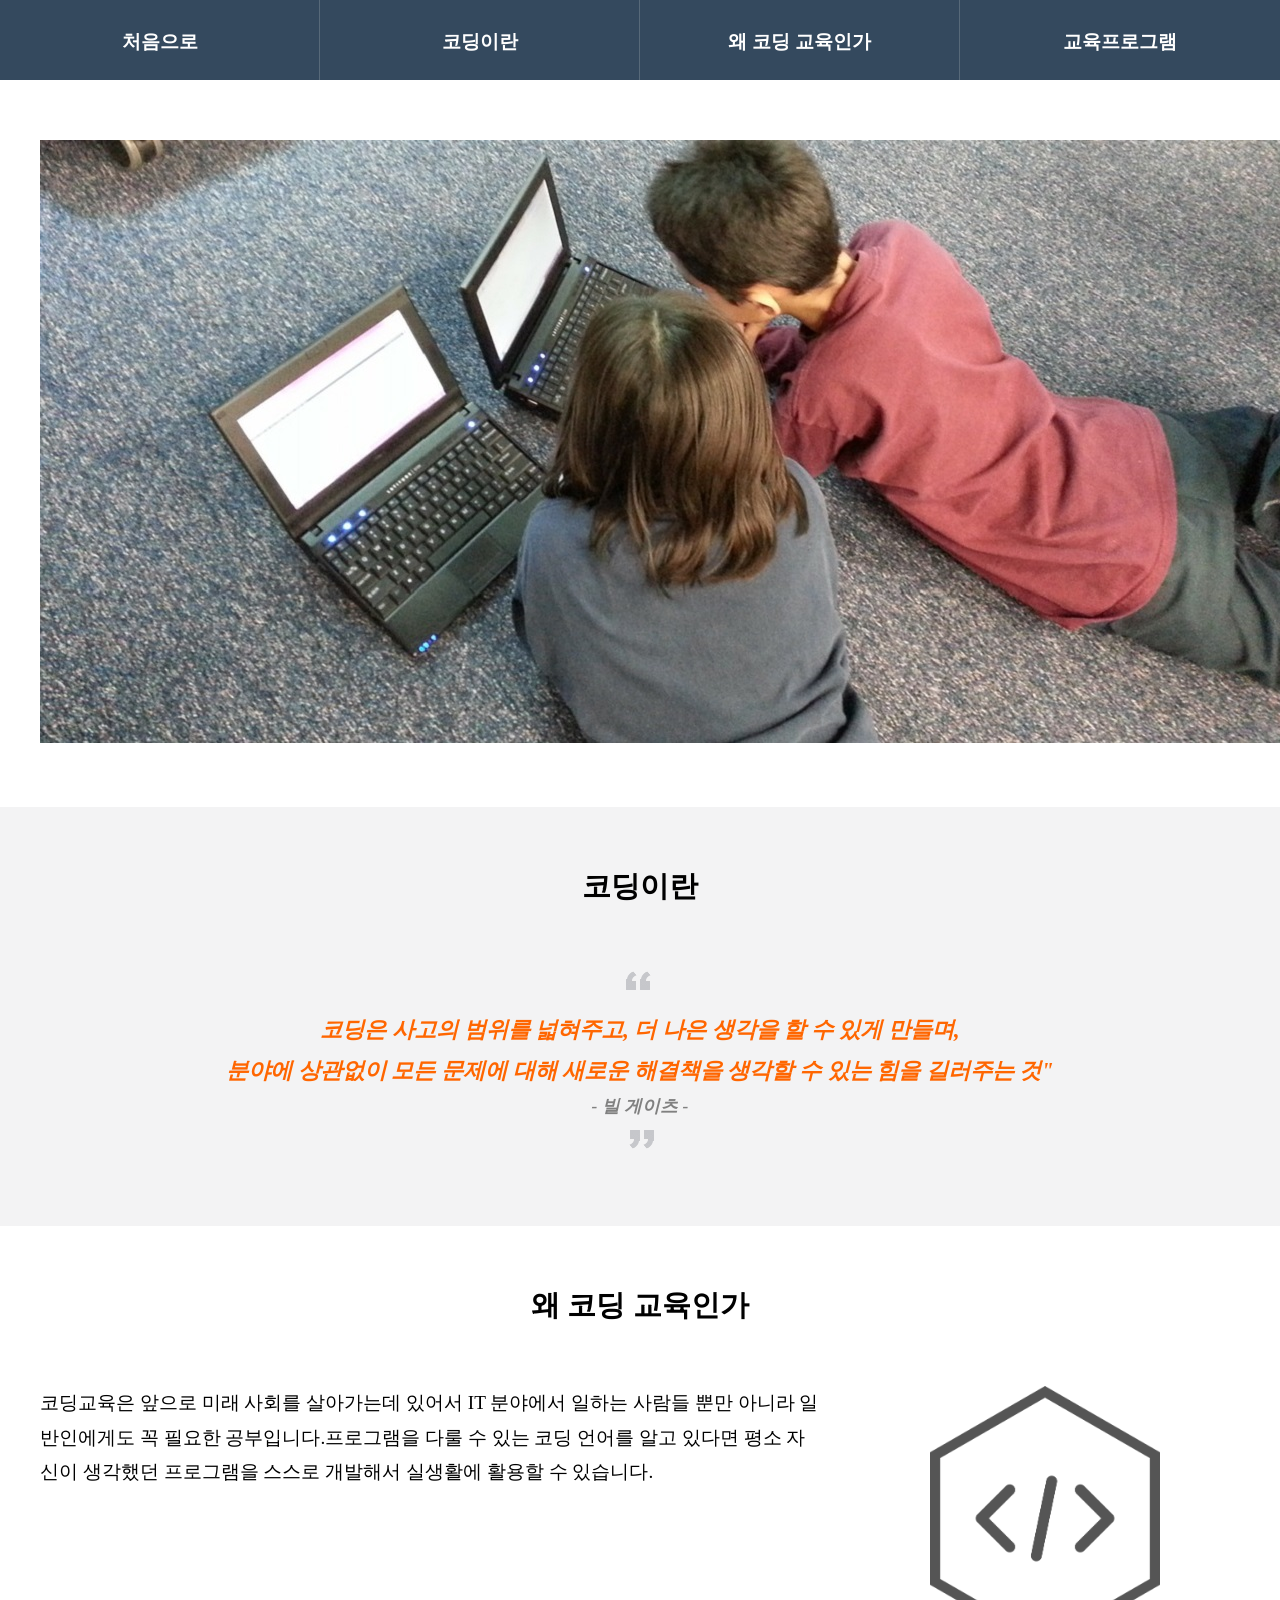
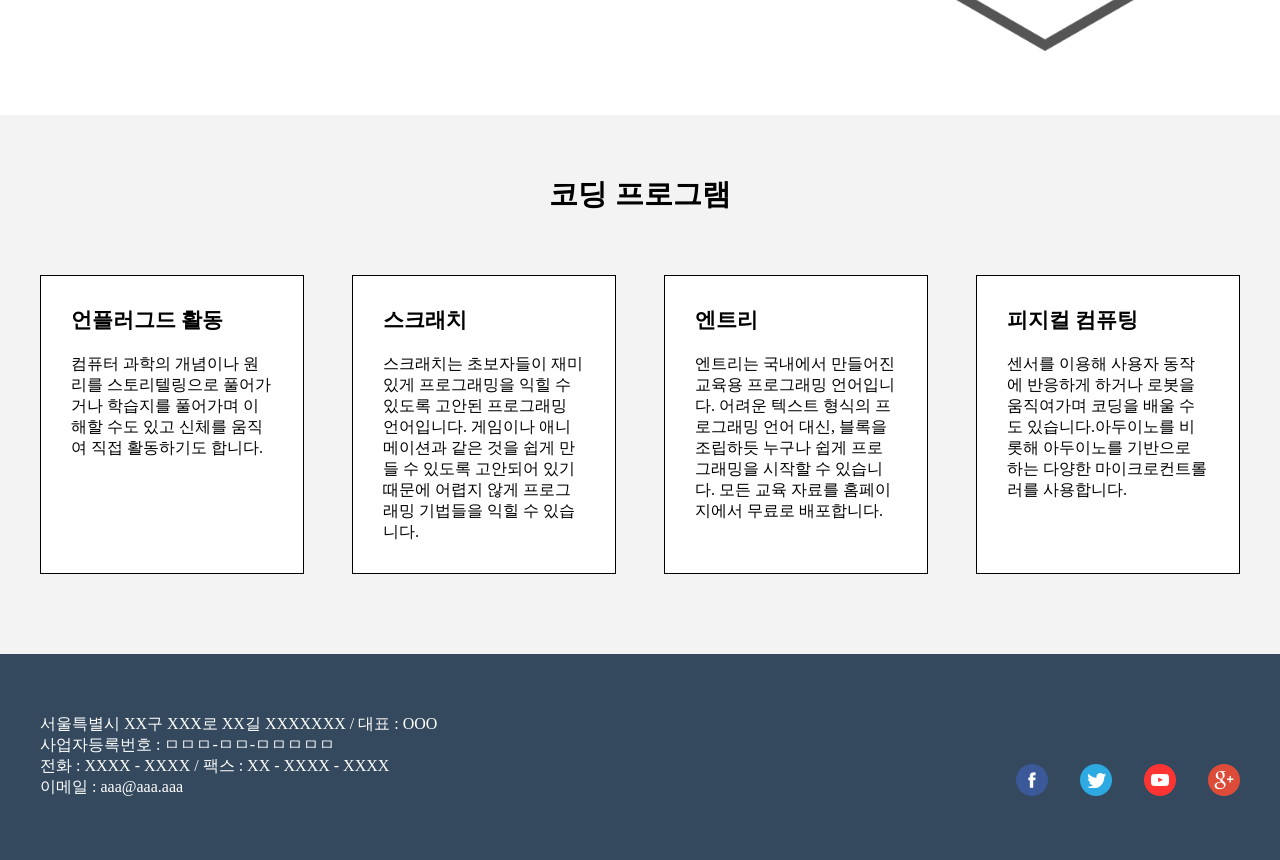
<file: 교사용/index.html>
<!DOCTYPE html>
<html lang="en">
<head>
    <meta charset="UTF-8">
    <meta http-equiv="X-UA-Compatible" content="IE=edge">
    <meta name="viewport" content="width=device-width, initial-scale=1.0">
    <title>플렉스 박스를 이용한 반응형 웹</title>
    <!-- 외부 스타일 시트 연결 -->
    <link rel="stylesheet" href="css/index_style.css">
</head>
<body>
    <!-- 헤더 토글 메뉴 -->
    <header>
        <nav>
            <a href="#" id="toggle">
                <img src="./images/but_toggle.png">      
            </a>
            <ul>
                <li><a href="#">처음으로</a></li>
                <li><a href="#about">코딩이란</a></li>
                <li><a href="#coding_why">왜 코딩 교육인가</a></li>
                <li><a href="#coding_pro">교육프로그램</a></li>
            </ul>
        </nav>
    </header>
    <!-- 메인 캐러셀 이미지 -->
    <section id="image">
        <div class="wrapper">
            <div class="slider">
                <div><img src="./images/top-1.jpg" alt=""></div>
            </div>
        </div>
    </section>
    <!-- 코딩이란 -->
    <section id="about">
        <div class="wrapper">
            <div class="section_title">
                <h3>코딩이란</h3>
            </div>
            <div class="section_contents">
                <p><img src="images/quot-1.png"></p>
                <p>코딩은 사고의 범위를 넓혀주고, 더 나은 생각을 할 수 있게 만들며, <br>
                    분야에 상관없이 모든 문제에 대해 새로운 해결책을 생각할 수 있는 힘을 길러주는 것"
                </p>
                <p>- 빌 게이츠 -</p>
                <p><img src="images/quot-2.png"></p>
            </div>
        </div>
    </section>
    <!-- 왜 코딩 교육인가-->
    <section id="coding_why">
        <div class="wrapper">
            <div class="section_title">
                <h3>왜 코딩 교육인가</h3>
            </div>
            <div class="section_contents">
                <article  class="contents_text">
                    <p>코딩교육은 앞으로 미래 사회를 살아가는데 있어서 IT 분야에서 일하는 사람들 뿐만 아니라 일반인에게도 꼭 필요한 공부입니다.프로그램을 다룰 수 있는 코딩 언어를 알고 있다면 평소 자신이 생각했던 프로그램을 스스로 개발해서 실생활에 활용할 수 있습니다. </p>
                </article>
                <article class="contents_img">
                    <img src="images/coding.png">
                </article> 
            </div>
        </div>
    </section>
    <!-- 코딩 프로그램-->
    <section id="coding_pro">
        <div class="wrapper">
            <div class="section_title">
                <h3>코딩 프로그램</h3>
            </div>
            <div class="section_contents">
                <article  class="program">
                    <h4>언플러그드 활동</h4>
                    <p>컴퓨터 과학의 개념이나 원리를 스토리텔링으로 풀어가거나 학습지를 풀어가며 이해할 수도 있고 신체를 움직여 직접 활동하기도 합니다.</p>      
                </article>
                <article  class="program">
                    <h4>스크래치</h4>
                    <p>스크래치는 초보자들이 재미있게 프로그래밍을 익힐 수 있도록 고안된 프로그래밍 언어입니다. 게임이나 애니메이션과 같은 것을 쉽게 만들 수 있도록 고안되어 있기 때문에 어렵지 않게 프로그래밍 기법들을 익힐 수 있습니다.</p>      
                </article>
                <article  class="program">
                    <h4>엔트리</h4>
                    <p>엔트리는 국내에서 만들어진 교육용 프로그래밍 언어입니다. 어려운 텍스트 형식의 프로그래밍 언어 대신, 블록을 조립하듯 누구나 쉽게 프로그래밍을 시작할 수 있습니다. 모든 교육 자료를 홈페이지에서 무료로 배포합니다.</p>
                </article>
                <article  class="program">
                    <h4>피지컬 컴퓨팅</h4>
                    <p>센서를 이용해 사용자 동작에 반응하게 하거나 로봇을 움직여가며 코딩을 배울 수도 있습니다.아두이노를 비롯해 아두이노를 기반으로 하는 다양한 마이크로컨트롤러를 사용합니다.</p>
                </article>
            </div>
        </div>
    </section>
    <!-- 푸터 -->
    <footer>
        <div class="wrapper">
            <article id="contact">
                <p> 서울특별시 XX구 XXX로 XX길 XXXXXXX  / 대표 : OOO </p>
                <p> 사업자등록번호 : ㅁㅁㅁ-ㅁㅁ-ㅁㅁㅁㅁㅁ</p>
                <p> 전화 : XXXX - XXXX  / 팩스 : XX - XXXX - XXXX </p>
                <p> 이메일 : aaa@aaa.aaa</p>
            </article>
            <article id="sns">
                <a href="#"><img src="images/fb.png"></a>
                <a href="#"><img src="images/tw.png"></a>
                <a href="#"><img src="images/ytube.png"></a>
                <a href="#"><img src="images/gp.png"></a>    
            </article>
        </div>
    </footer>
</body>
</html>
</file>
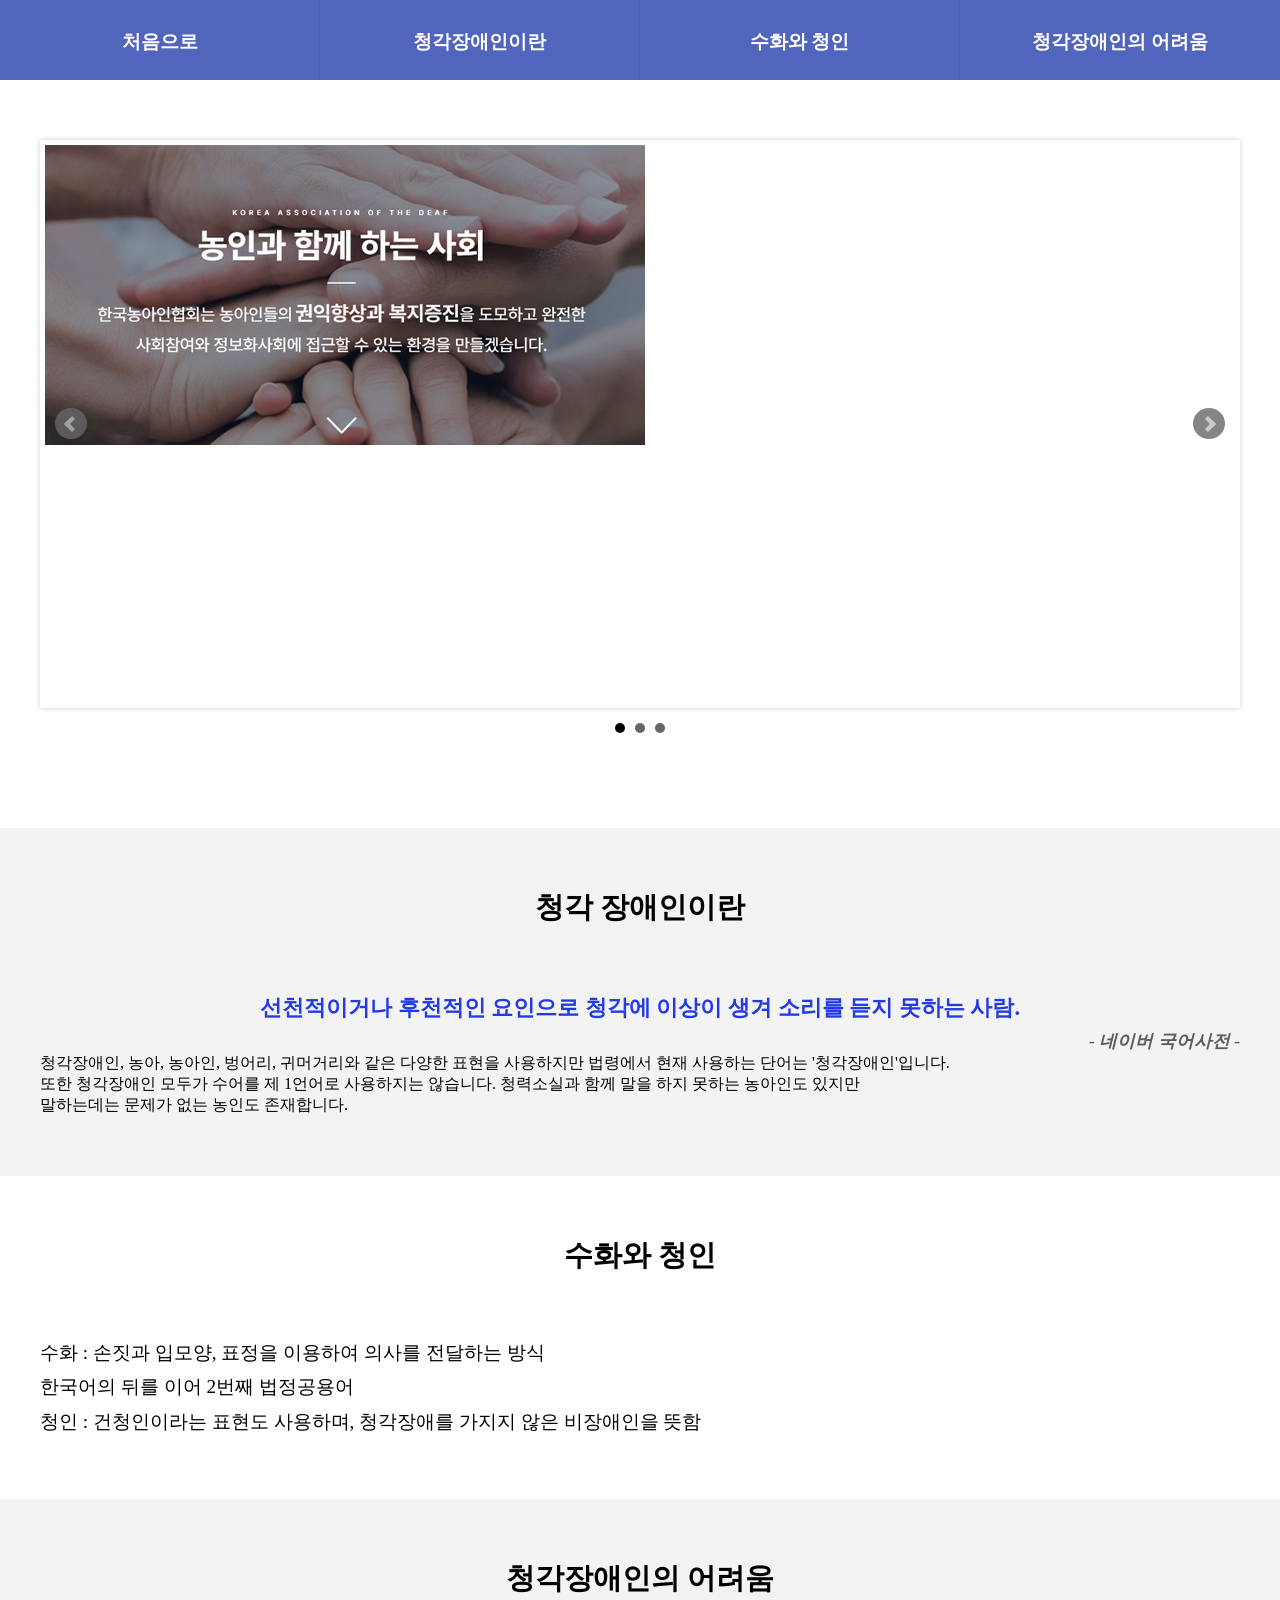
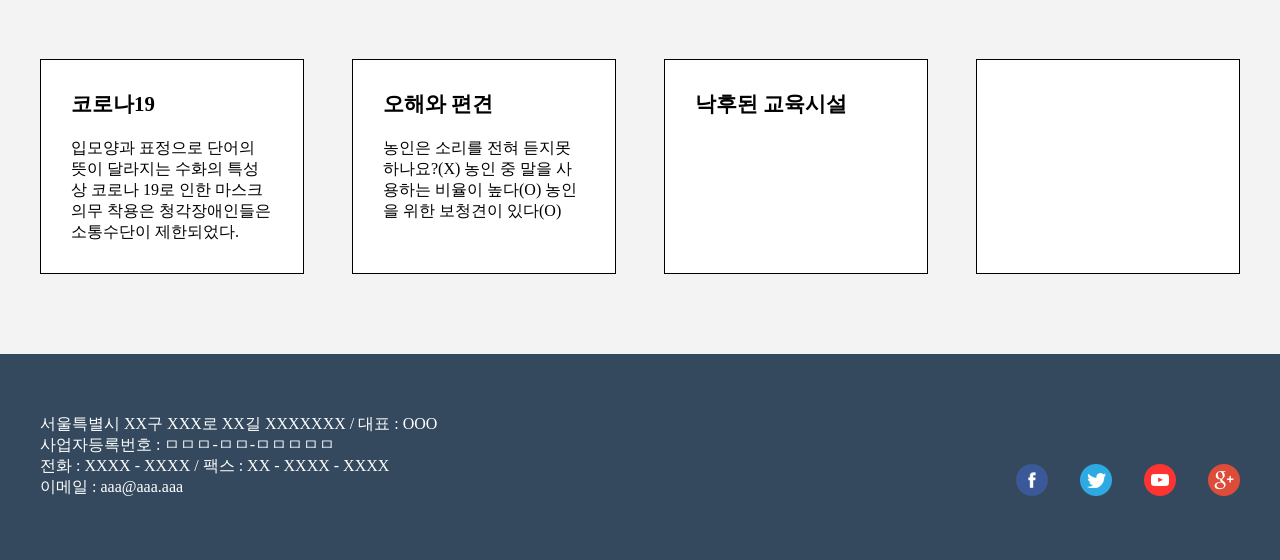
<file: 반응형 웹 포트폴리오/index.html>
<!DOCTYPE html>
<html lang="en">
<head>
    <meta charset="UTF-8">
    <meta http-equiv="X-UA-Compatible" content="IE=edge">
    <meta name="viewport" content="width=device-width, initial-scale=1.0">
    <title>청각장애인에 대한 이해</title>
    <!-- 외부 스타일 시트 연결 -->
    <link rel="stylesheet" href="css/index_style.css">
    <link rel="stylesheet" href="css/jquery.bxslider.css">
    <script src="https://ajax.googleapis.com/ajax/libs/jquery/3.1.1/jquery.min.js"></script>
    <script src="css/jquery.bxslider.js"></script>
    
    <script>
  $(document).ready(function(){
    $('.slider').bxSlider();
  });
</script>
</head>
<body>
    <!-- 헤더 토글 메뉴 -->
    <header>
        <nav>
            <a href="#" id="toggle">
                <img src="./images/but_toggle.png">      
            </a>
            <ul>
                <li><a href="#">처음으로</a></li>
                <li><a href="#about">청각장애인이란</a></li>
                <li><a href="#coding_why">수화와 청인</a></li>
                <li><a href="#coding_pro">청각장애인의 어려움</a></li>
            </ul>
        </nav>
    </header>
    <!-- 메인 캐러셀 이미지 -->
    <section id="image">
        <div class="wrapper">
            <div class="slider">
                <div><img src="./images/p1.jpg" alt=""></div>
                <div><img src="./images/top-2.jpg" alt=""></div>
                <div><img src="./images/top-3.jpg" alt=""></div>
            </div>
        </div>
    </section>
    <!-- 코딩이란 -->
    <section id="about">
        <div class="wrapper">
            <div class="section_title">
                <h3>청각 장애인이란</h3>
            </div>
            <div class="section_contents">
                <!-- <p><img src="images/quot-1.png"></p> -->
                <p>선천적이거나 후천적인 요인으로 청각에 이상이 생겨 소리를 듣지 못하는 사람. <br></p>
                <p>- 네이버 국어사전 -</p>
                <p>청각장애인, 농아, 농아인, 벙어리, 귀머거리와 같은 다양한 표현을 사용하지만 법령에서 현재 사용하는 단어는 '청각장애인'입니다.</p>
                <p>또한 청각장애인 모두가 수어를 제 1언어로 사용하지는 않습니다. 청력소실과 함께 말을 하지 못하는 농아인도 있지만 </p>
                <p>말하는데는 문제가 없는 농인도 존재합니다. </p>
                <!-- <p><img src="images/quot-2.png"></p> -->
            </div>
        </div>
    </section>
    <!-- 왜 코딩 교육인가-->
    <section id="coding_why">
        <div class="wrapper">
            <div class="section_title">
                <h3>수화와 청인</h3>
            </div>
            <div class="section_contents">
                <article  class="contents_text">
                    <p>수화 : 손짓과 입모양, 표정을 이용하여 의사를 전달하는 방식</p>
                    <p>한국어의 뒤를 이어 2번째 법정공용어</p>
                    <p>청인 : 건청인이라는 표현도 사용하며, 청각장애를 가지지 않은 비장애인을 뜻함</p>
                </article>
                <article class="contents_img">
                    <!-- <img src="images/coding.png"> -->
                </article> 
            </div>
        </div>
    </section>
    <!-- 코딩 프로그램-->
    <section id="coding_pro">
        <div class="wrapper">
            <div class="section_title">
                <h3>청각장애인의 어려움</h3>
            </div>
            <div class="section_contents">
                <article  class="program">
                    <h4>코로나19</h4>
                    <p>입모양과 표정으로 단어의 뜻이 달라지는
                    수화의 특성상 코로나 19로 인한 마스크 의무 착용은
                    청각장애인들은 소통수단이 제한되었다. </p>      
                </article>
                <article  class="program">
                    <h4>오해와 편견</h4>
                    <p>농인은 소리를 전혀 듣지못하나요?(X)
                    농인 중 말을 사용하는 비율이 높다(O)
                    농인을 위한 보청견이 있다(O)
                    </p>      
                </article>
                <article  class="program">
                    <h4>낙후된 교육시설</h4>
                    <p></p>
                </article>
                <article  class="program">
                    <h4></h4>
                    <p></p>
                </article>
            </div>
        </div>
    </section>
    <!-- 푸터 -->
    <footer>
        <div class="wrapper">
            <article id="contact">
                <p> 서울특별시 XX구 XXX로 XX길 XXXXXXX  / 대표 : OOO </p>
                <p> 사업자등록번호 : ㅁㅁㅁ-ㅁㅁ-ㅁㅁㅁㅁㅁ</p>
                <p> 전화 : XXXX - XXXX  / 팩스 : XX - XXXX - XXXX </p>
                <p> 이메일 : aaa@aaa.aaa</p>
            </article>
            <article id="sns">
                <a href="#"><img src="images/fb.png"></a>
                <a href="#"><img src="images/tw.png"></a>
                <a href="#"><img src="images/ytube.png"></a>
                <a href="#"><img src="images/gp.png"></a>    
            </article>
        </div>
    </footer>
    <!-- 토글 메뉴 구현을 위한 자바스크립트 소스 삽입 -->
    <script>
        $(function() {
            //토글 메뉴 플러그인 실행
            var toggle = $('#toggle');
            var menu = $('nav ul');
            $(toggle).on('click',function(e){
                e.preventDefault();
                menu.slideToggle();
            });
        });
    </script>
</body>
</html>
</file>
<file: 교사용/css/index_style.css>
/* 초기화 코드*/
* {margin:0; padding:0; box-sizing: border-box;}
a {text-decoration: none; color:#fff}
li {list-style: none;}

/* 헤더 스타일 */
header {background:#34495e;}

header nav a#toggle {
    display:block; /* 모바일 모드에서 토글 메뉴 보임 */
    background:#283744;
    padding: 10px;
}

header  nav  ul  li {
    text-align:center;
    padding:12px;
    border-bottom: 1px solid #576979;
    font-size:1.2em; font-weight:bold;
}

header nav ul {
    display: none; 모바일 모드에서 주메뉴 숨김
}

/* 반응형웹 PC 모드 _ 네비게이션  */
@media screen and (min-width:768px) {
    header nav a#toggle {
        display: none; /* PC 모드에서 토글메뉴 숨김 */
    }
    header  nav ul {
        display:block;  /* PC 모드에서 주메뉴 보여줌 */
        height:80px;
        max-width:1280px;
        margin:0 auto;  
    }
    header nav ul li {
        float:left;
        width:25%;
        height:80px;
        border-bottom:0px;
        border-right:1px solid #576979;
        line-height:60px;
    }
    header nav ul li:last-child {
        border-right: 0;
    }
}

/* 섹션 공통 스타일 */
section:nth-child(2n+1) {
    background-color:#f3f3f4 ;
}
section .wrapper {
    max-width:1280px; 
    margin:0 auto;
    padding:60px 40px;
}
section .section_title h3 {
    text-align: center;
    font-size:1.8em;
}
section .section_contents {
    margin-top:60px;
}

/* 코딩이란 */ 
#about .section_contents p {
    color: #ff6600;
    font-size:1.4em;
    font-style: italic;
    text-align:center;
    line-height:1.8;
    font-weight:bold;
}
#about .section_contents p:nth-child(3) {
    color: gray;
    font-size:1.1em;
}

/*  왜 코딩교육인가  */
#coding_why  .section_contents .contents_img {
    display:none; /* 이미지 숨김 */
}

#coding_why .section_contents p {
    font-size:1.2em;
    line-height: 1.8;
}

/* 반응형웹 PC 모드 _ 왜 코딩 교육인가  */
@media screen and (min-width:768px) {
    #coding_why  .section_contents .contents_img {
        display:block; /* 이미지 보임 */
        /* width:33%; */
        flex:1 1 0; /* 플렉스 적용시 자식 요소에 사이즈 지정 */
        text-align:center;
    }
    #coding_why  .section_contents .contents_text {
        /* width:67%; */
        flex:2 2 0; /* 플렉스 적용시 자식 요소에 사이즈 지정 */
        margin-right: 30px;
    }

    #coding_why  .section_contents .contents_img img {
        max-width:230px; /*이미지 최대 사이즈 */
    }
    #coding_why  .section_contents {
        display:flex;
    }
}

/*  코딩 프로그램  */
#coding_pro .section_contents .program{
    border:1px solid black;
    padding:30px;
    background-color:#fff;
    margin-bottom:20px;
}
#coding_pro .section_contents .program h4 {
    font-size:1.3em;
    margin-bottom:20px;
}

/* 반응형웹 PC 모드 _ 코딩 프로그램 섹션  */
@media screen and (min-width:768px) {
    #coding_pro .section_contents {
        display: flex; 
        justify-content: space-between;
    }
    #coding_pro .section_contents .program {
        width:22%;
    }
}

/* 푸터 */
footer {
    background-color:#34495e;
    color:#fff;
}

footer .wrapper {
    max-width:1280px; 
    margin:0 auto;
    padding:60px 40px;
}
footer #sns {
    margin-top:50px;
}
footer #sns a {
    margin-right:28px;
}
footer #sns a:last-child {
    margin-right:0;
}

/* 반응형웹 PC 모드 _ 푸터 */
@media screen and (min-width:768px) {
    footer .wrapper {
        display:flex;  /* 플렉스 적용, 가로 정렬 */
    }
    footer #contact {
        width:60%;
    }
    footer #sns {
        width:40%;
        text-align: right;
    }
}
</file>
<file: 반응형 웹 포트폴리오/css/index_style.css>
/* 초기화 코드*/
* {margin:0; padding:0; box-sizing: border-box;}
a {text-decoration: none; color:#fff}
li {list-style: none;}

/* 헤더 스타일 */
header {background:#5165bd;}

header nav a#toggle {
    display:block; /* 모바일 모드에서 토글 메뉴 보임 */
    background:#283744;
    padding: 10px;
}

header  nav  ul  li {
    text-align:center;
    padding:12px;
    border-bottom: 1px solid #576979;
    font-size:1.2em; font-weight:bold;
}

header nav ul {
    display: none; 
}

/* 반응형웹 PC 모드 _ 네비게이션  */
@media screen and (min-width:768px) {
    header nav a#toggle {
        display: none; /* PC 모드에서 토글메뉴 숨김 */
    }
    header  nav ul {
        display:block !important;  /* PC 모드에서 주메뉴 보여줌 */
        height:80px;
        max-width:1280px;
        margin:0 auto;  
    }
    header nav ul li {
        float:left;
        width:25%;
        height:80px;
        border-bottom:0px;
        border-right:1px solid #576979;
        line-height:60px;
    }
    header nav ul li:last-child {
        border-right: 0;
    }
}

/* 섹션 공통 스타일 */
section:nth-child(2n+1) {
    background-color:#f3f3f4 ;
}
section .wrapper {
    max-width:1280px; 
    margin:0 auto;
    padding:60px 40px;
}
section .section_title h3 {
    text-align: center;
    font-size:1.8em;
}
section .section_contents {
    margin-top:60px;
}

/* 코딩이란 */ 
#about .section_contents p:nth-child(1) {
    color: #233ae4;
    font-size:1.4em;
    text-align:center;
    line-height:1.8;
    font-weight:bold;
}
#about .section_contents p:nth-child(2) {
    color: rgb(95, 91, 91);
    font-size:1.1em;
    font-style: italic;
    text-align:right;
    font-weight:bold;
}

/*  왜 코딩교육인가  */
#coding_why  .section_contents .contents_img {
    display:none; /* 이미지 숨김 */
}

#coding_why .section_contents p {
    font-size:1.2em;
    line-height: 1.8;
}

/* 반응형웹 PC 모드 _ 왜 코딩 교육인가  */
@media screen and (min-width:768px) {
    #coding_why  .section_contents .contents_img {
        display:block; /* 이미지 보임 */
        /* width:33%; */
        flex:1 1 0; /* 플렉스 적용시 자식 요소에 사이즈 지정 */
        text-align:center;
    }
    #coding_why  .section_contents .contents_text {
        /* width:67%; */
        flex:2 2 0; /* 플렉스 적용시 자식 요소에 사이즈 지정 */
        margin-right: 30px;
    }

    #coding_why  .section_contents .contents_img img {
        max-width:230px; /*이미지 최대 사이즈 */
    }
    #coding_why  .section_contents {
        display:flex;
    }
}

/*  코딩 프로그램  */
#coding_pro .section_contents .program{
    border:1px solid black;
    padding:30px;
    background-color:#fff;
    margin-bottom:20px;
}
#coding_pro .section_contents .program h4 {
    font-size:1.3em;
    margin-bottom:20px;
}

/* 반응형웹 PC 모드 _ 코딩 프로그램 섹션  */
@media screen and (min-width:768px) {
    #coding_pro .section_contents {
        display: flex; 
        justify-content: space-between;
    }
    #coding_pro .section_contents .program {
        width:22%;
    }
}

/* 푸터 */
footer {
    background-color:#34495e;
    color:#fff;
}

footer .wrapper {
    max-width:1280px; 
    margin:0 auto;
    padding:60px 40px;
}
footer #sns {
    margin-top:50px;
}
footer #sns a {
    margin-right:28px;
}
footer #sns a:last-child {
    margin-right:0;
}

/* 반응형웹 PC 모드 _ 푸터 */
@media screen and (min-width:768px) {
    footer .wrapper {
        display:flex;  /* 플렉스 적용, 가로 정렬 */
    }
    footer #contact {
        width:60%;
    }
    footer #sns {
        width:40%;
        text-align: right;
    }
}
</file>
